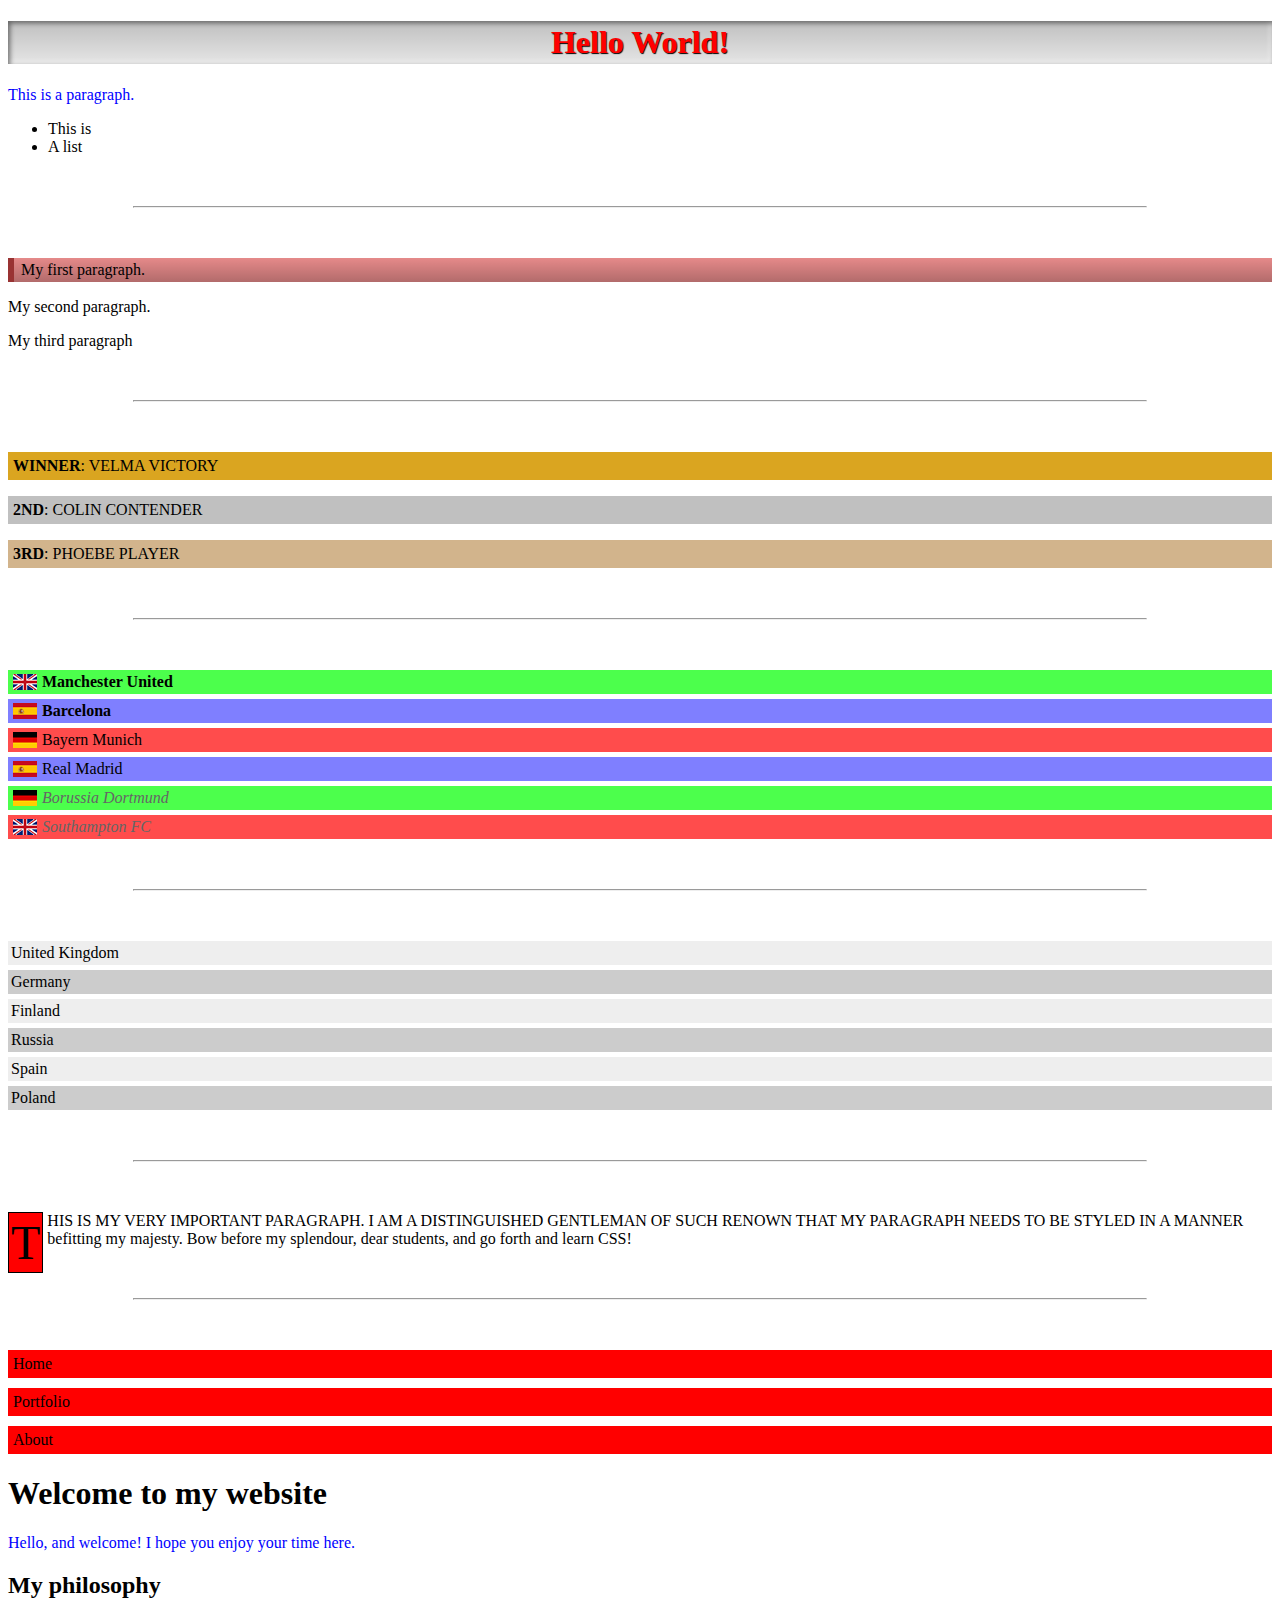
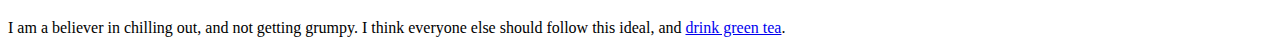
<file: css/introduction-to-css/css-selectors/index.html>
<!DOCTYPE html>
<html>
  <head>
    <meta charset="utf-8">
    <title>My CSS experiment</title>
    <link rel="stylesheet" href="style.css">
  </head>
  <body>
    <div id="element-selectors">
      <h1>Hello World!</h1>
      <p>This is a paragraph.</p>

      <ul>
        <li>This is</li>
        <li>A list</li>
      </ul>
    </div>

    <hr>

    <div id="class-selectors">
      <p class="base-box warning">My first paragraph.</p>
      <p class="">My second paragraph.</p>
      <p class="">My third paragraph</p>
    </div>

    <hr>

    <div id="id-selectors">
      <p id="first"><strong>Winner</strong>: Velma Victory</p>
      <p id="second"><strong>2nd</strong>: Colin Contender</p>
      <p id="third"><strong>3rd</strong>: Phoebe Player</p>
    </div>   

    <hr>

    <div id="attribute-selectors">
      <ul>
        <li lang="en-GB" data-perf="inc-pro">Manchester United</li>
        <li lang="es" data-perf="same-pro">Barcelona</li>
        <li lang="de" data-perf="dec">Bayern Munich</li>

        <li lang="es" data-perf="same">Real Madrid</li>
        <li lang="de" data-perf="inc-rel">Borussia Dortmund</li>
        <li lang="en-GB" data-perf="dec-rel">Southampton FC</li>
      </ul>
    </div>

    <hr>

    <div id="pseudo-class-selectors">
      <ul>
        <li><a href="#">United Kingdom</a></li>
        <li><a href="#">Germany</a></li>
        <li><a href="#">Finland</a></li>
        <li><a href="#">Russia</a></li>
        <li><a href="#">Spain</a></li>
        <li><a href="#">Poland</a></li>
      </ul>
    </div>

    <hr>

    <div id="pseudo-element-selectors">
      <p>This is my very important paragraph. I am a distinguished gentleman of such renown that my paragraph needs to be styled in a manner befitting my majesty. Bow before my splendour, dear students, and go forth and learn CSS!</p>
    </div>

    <hr>

    <div id="combinators"> 

      <ul>
        <li><a href="#">Home</a></li>
        <li><a href="#">Portfolio</a></li>
        <li><a href="#">About</a></li>
      </ul>

      <h1>Welcome to my website</h1>

      <p>Hello, and welcome! I hope you enjoy your time here.</p>

      <h2>My philosophy</h2>

      <p>I am a believer in chilling out, and not getting grumpy. I think everyone else should follow this ideal, and <a href="#">drink green tea</a>.</p>
    
    </div>   
  </body>
</html>
</file>
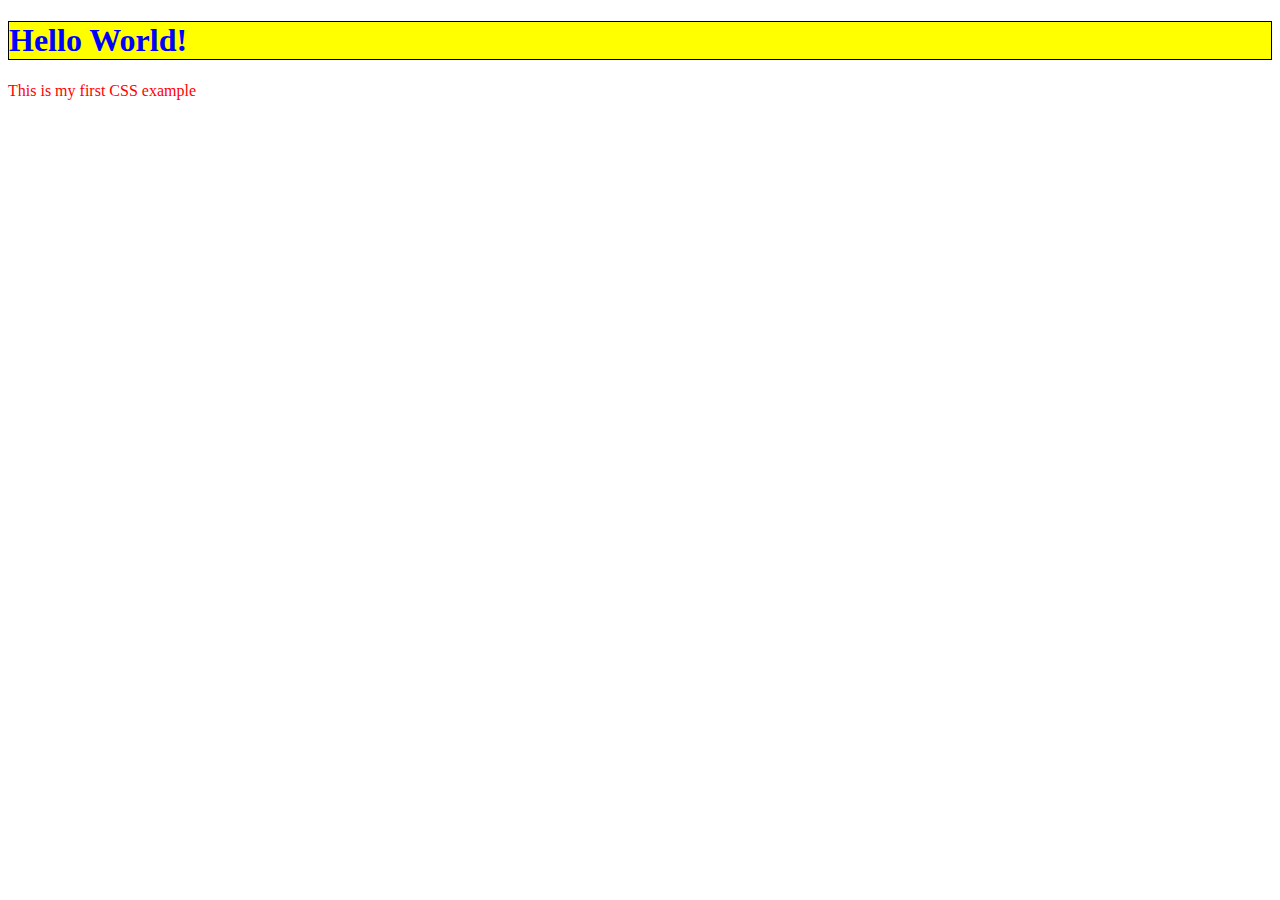
<file: css/introduction-to-css/how-css-works/index.html>
<!DOCTYPE html>
<html>
  <head>
    <meta charset="utf-8">
    <title>My CSS experiment</title>
    <link rel="stylesheet" href="style.css">
  </head>
  <body>
    <h1>Hello World!</h1>
    <p>This is my first CSS example</p>
  </body>
</html>
</file>
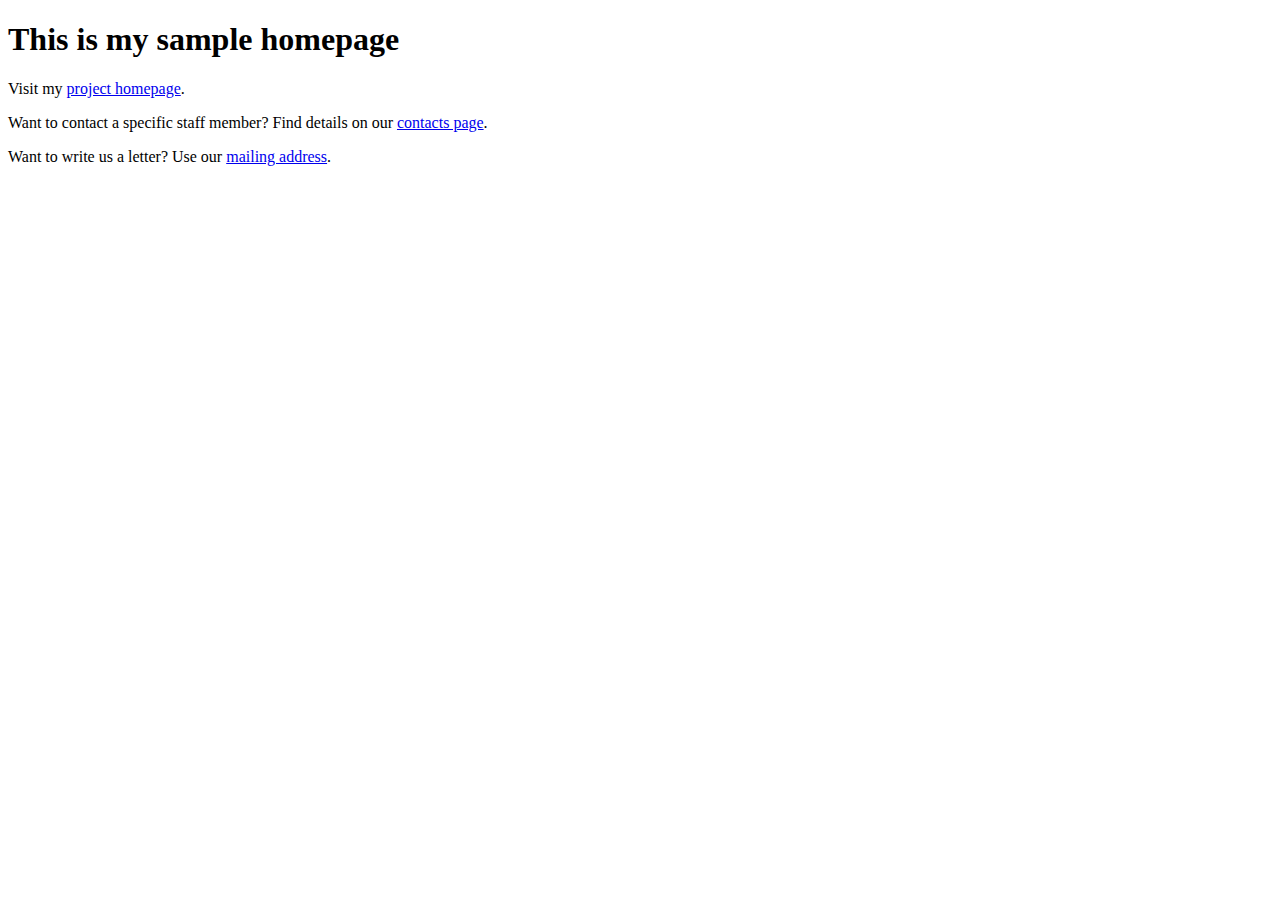
<file: html/introduction-to-html/creating-hyperlinks/index.html>
<!DOCTYPE html>
<html>
  <head>
    <meta charset="utf-8">
    <title>My sample homepage</title>
  </head>

  <body>
    <h1>This is my sample homepage</h1>

    <p>Visit my <a href="projects/index.html">project homepage</a>.</p>

    <p>Want to contact a specific staff member? Find details on our <a href="contacts.html">contacts page</a>.</p>

    <p>Want to write us a letter? Use our <a href="contacts.html#Mailing_address">mailing address</a>.</p>
  </body>
</html>
</file>
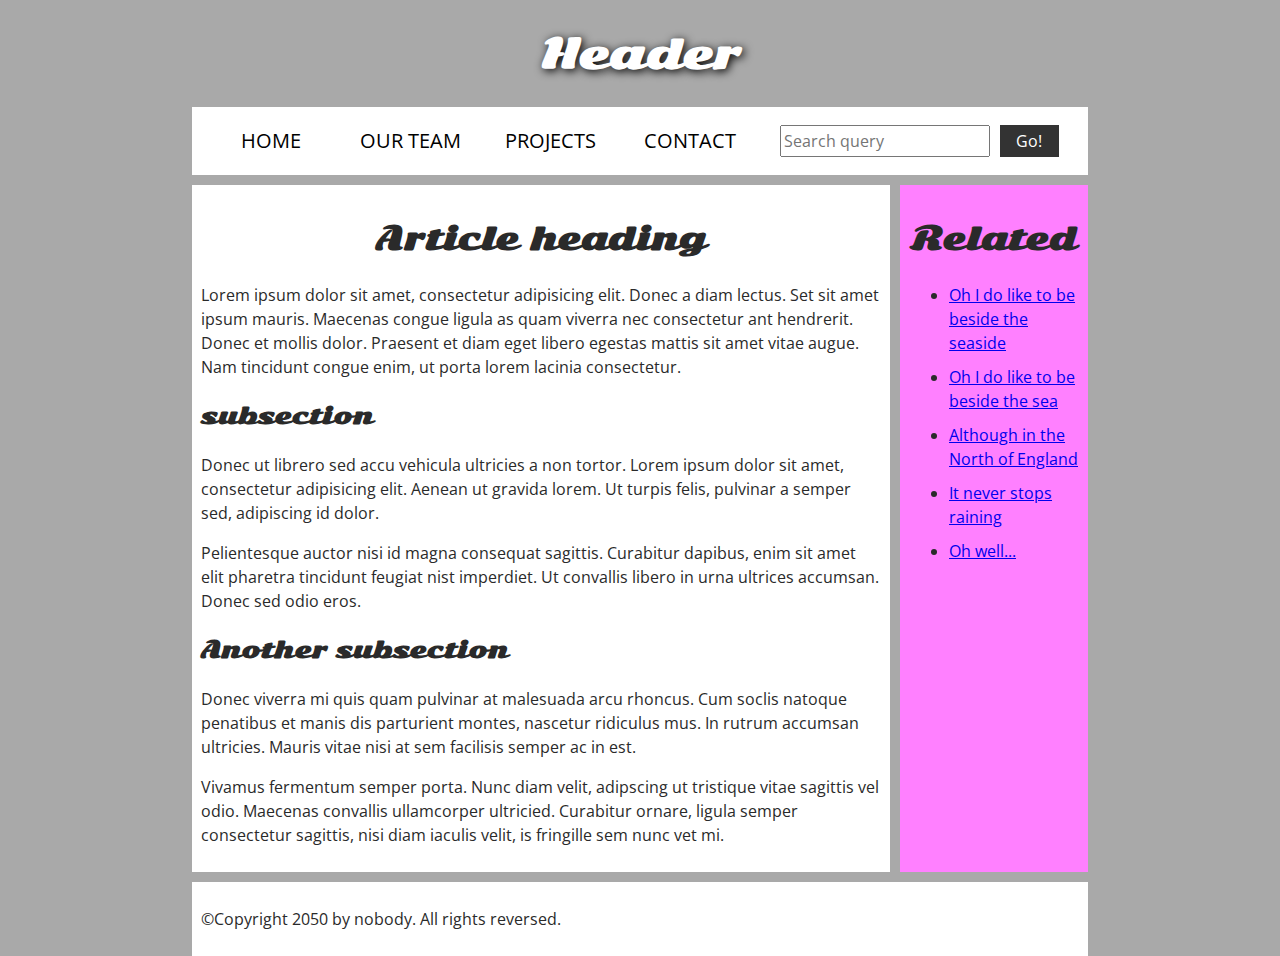
<file: html/introduction-to-html/document_and_website_structure/index.html>
<!DOCTYPE html>
<html>
  <head>
    <meta charset="utf-8">

    <title>My page title</title>
    <link href="https://fonts.googleapis.com/css?family=Open+Sans+Condensed:300|Sonsie+One" rel="stylesheet" type="text/css">
    <link rel="stylesheet" href="style.css">

    <!-- the below three lines are a fix to get HTML5 semantic elements working in old versions of Internet Explorer-->
    <!--[if lt IE 9]>
      <script src="http://html5shiv.googlecode.com/svn/trunk/html5.js"></script>
    <![endif]-->
  </head>

  <body>
    <!-- Here is our main header that is used accross all the pages of our website -->

    <header>
      <h1>Header</h1>

      <!-- Even is it's not mandatory, it's common practice to put the main navigation menu within the main header -->

      <nav>
        <ul>
          <li><a href="#">Home</a></li>
          <li><a href="#">Our team</a></li>
          <li><a href="#">Projects</a></li>
          <li><a href="#">Contact</a></li>
        </ul>

        <!-- A Search form is another commmong non-linear way to navigate through a website. -->

        <form>
          <input type="search" name="q" placeholder="Search query">
          <input type="submit" value="Go!">
        </form>
      </nav>
    </header>

    <!-- Here is our page's main content -->
    <main>

      <!-- It contains an article -->
      <article>
        <h2>Article heading</h2>

        <p>Lorem ipsum dolor sit amet, consectetur adipisicing elit. Donec a diam lectus. Set sit amet ipsum mauris. Maecenas congue ligula as quam viverra nec consectetur ant hendrerit. Donec et mollis dolor. Praesent et diam eget libero egestas mattis sit amet vitae augue. Nam tincidunt congue enim, ut porta lorem lacinia consectetur.</p>

        <h3>subsection</h3>

        <p>Donec ut librero sed accu vehicula ultricies a non tortor. Lorem ipsum dolor sit amet, consectetur adipisicing elit. Aenean ut gravida lorem. Ut turpis felis, pulvinar a semper sed, adipiscing id dolor.</p>

        <p>Pelientesque auctor nisi id magna consequat sagittis. Curabitur dapibus, enim sit amet elit pharetra tincidunt feugiat nist imperdiet. Ut convallis libero in urna ultrices accumsan. Donec sed odio eros.</p>

        <h3>Another subsection</h3>

        <p>Donec viverra mi quis quam pulvinar at malesuada arcu rhoncus. Cum soclis natoque penatibus et manis dis parturient montes, nascetur ridiculus mus. In rutrum accumsan ultricies. Mauris vitae nisi at sem facilisis semper ac in est.</p>

        <p>Vivamus fermentum semper porta. Nunc diam velit, adipscing ut tristique vitae sagittis vel odio. Maecenas convallis ullamcorper ultricied. Curabitur ornare, ligula semper consectetur sagittis, nisi diam iaculis velit, is fringille sem nunc vet mi.</p>
      </article>

      <!-- the aside content can also be nested within the main content -->
      <aside>
        <h2>Related</h2>

        <ul>
          <li><a href="#">Oh I do like to be beside the seaside</a></li>
          <li><a href="#">Oh I do like to be beside the sea</a></li>
          <li><a href="#">Although in the North of England</a></li>
          <li><a href="#">It never stops raining</a></li>
          <li><a href="#">Oh well...</a></li>
        </ul>
      </aside>

    </main>

    <!-- And here is our main footer that is used across all the pages of our website -->

    <footer>
      <p>©Copyright 2050 by nobody. All rights reversed.</p>
    </footer>

  </body>
</html>
</file>
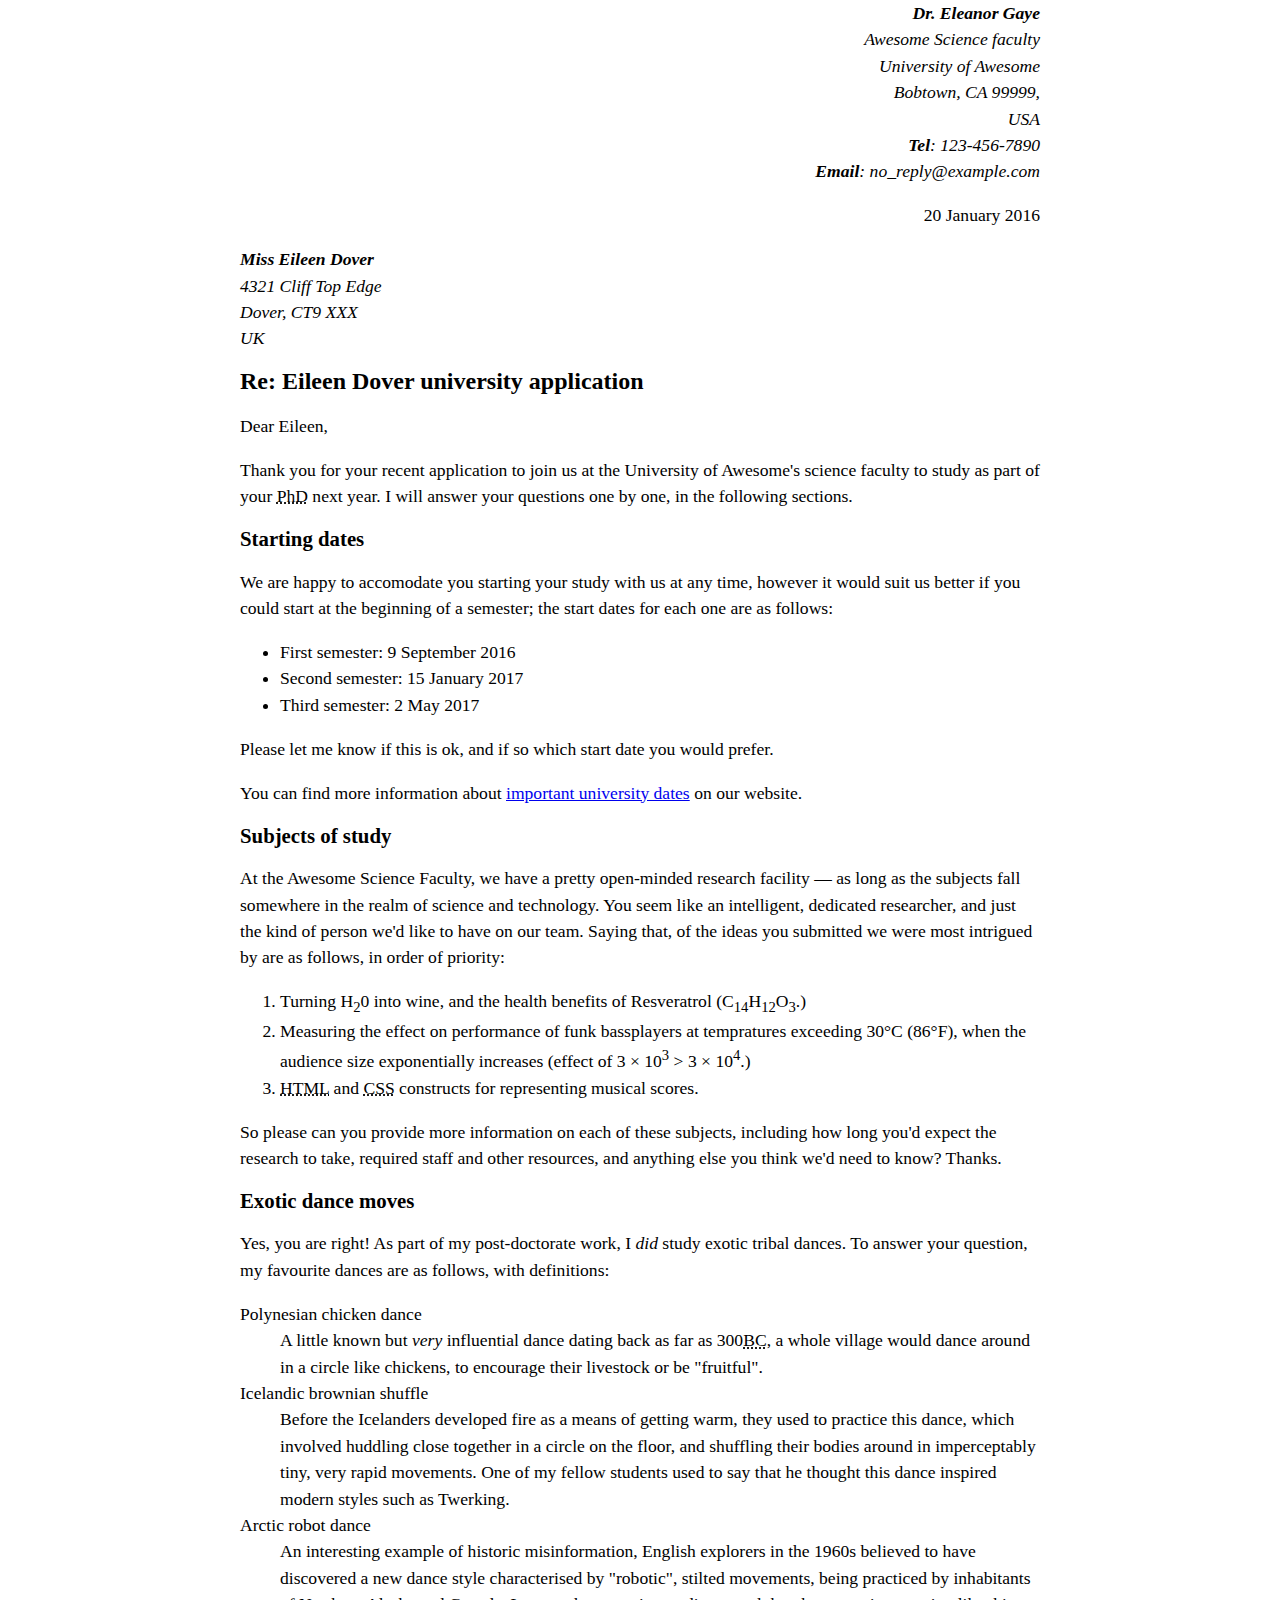
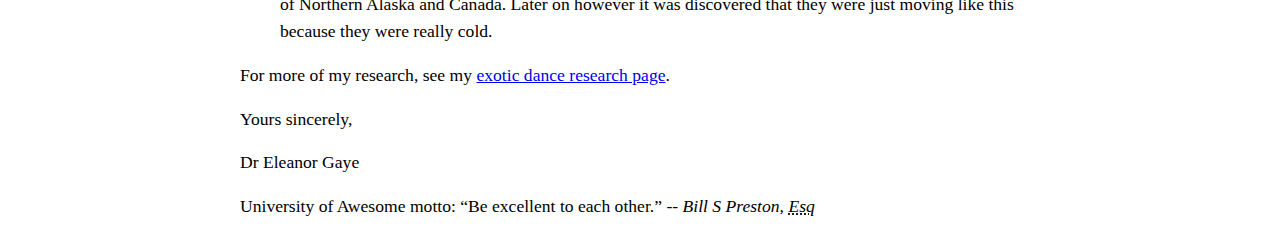
<file: html/introduction-to-html/marking-up-a-letter-finished/index.html>
<!DOCTYPE html>
<html lang="en-US">
  <head>
    <meta charset="utf-8">
    <meta name="author" content="Dr. Eleanor Gaye">
    <title>Awesome science application correspondance</title>
    <style>
      body {
        max-width: 800px;
        margin: 0 auto;
      }

      .right {
        text-align: right;
      }

      h1 {
        font-size: 1.5em;
      }

      h2 {
        font-size: 1.3em;
      }

      p,ul,ol,dl,address {
        font-size: 1.1em;
      }

      p, li, dd, dt, address {
        line-height: 1.5;
      }
    </style>
  </head>
  <body>
    <address class="right">
    <strong>Dr. Eleanor Gaye</strong><br>
    Awesome Science faculty<br>
    University of Awesome<br>
    Bobtown, CA 99999,<br>
    USA<br>
    <strong>Tel</strong>: 123-456-7890<br>
    <strong>Email</strong>: no_reply@example.com
    </address>

    <p class="right"><time datetime="2016-01-20" class="right">20 January 2016</time></p>

    <address>
    <strong>Miss Eileen Dover</strong><br>
    4321 Cliff Top Edge<br>
    Dover, CT9 XXX<br>
    UK
    </address>

    <h1>Re: Eileen Dover university application</h1>

    <p>Dear Eileen,</p>

    <p>Thank you for your recent application to join us at the University of Awesome's science faculty to study as part of your <abbr title="Doctor of Philosophy">PhD</abbr> next year. I will answer your questions one by one, in the following sections.</p>

    <h2>Starting dates</h2>

    <p>We are happy to accomodate you starting your study with us at any time, however it would suit us better if you could start at the beginning of a semester; the start dates for each one are as follows:</p>

    <ul>
      <li>First semester: <time datetime="2016-09-09">9 September 2016</time></li>
      <li>Second semester: <time datetime="2017-01-15">15 January 2017</time></li>
      <li>Third semester: <time datetime="2017-05-02">2 May 2017</time></li>
    </ul>

    <p>Please let me know if this is ok, and if so which start date you would prefer.</p>

    <p>You can find more information about <a href="http://www.example.com" title="table of awesome university important dates">important university dates</a> on our website.</p>

    <h2>Subjects of study</h2>

    <p>At the Awesome Science Faculty, we have a pretty open-minded research facility — as long as the subjects fall somewhere in the realm of science and technology. You seem like an intelligent, dedicated researcher, and just the kind of person we'd like to have on our team. Saying that, of the ideas you submitted we were most intrigued by are as follows, in order of priority:</p>

    <ol>
      <li>Turning H<sub>2</sub>0 into wine, and the health benefits of Resveratrol (C<sub>14</sub>H<sub>12</sub>O<sub>3</sub>.)</li>
      <li>Measuring the effect on performance of funk bassplayers at tempratures exceeding 30&deg;C (86&deg;F), when the audience size exponentially increases (effect of 3 &times; 10<sup>3</sup> &gt; 3 &times; 10<sup>4</sup>.)</li>
      <li><abbr title="HyperText Markup Language">HTML</abbr> and <abbr title="Cascading Style Sheets">CSS</abbr> constructs for representing musical scores.</li>
    </ol>

    <p>So please can you provide more information on each of these subjects, including how long you'd expect the research to take, required staff and other resources, and anything else you think we'd need to know? Thanks.</p>

    <h2>Exotic dance moves</h2>

    <p>Yes, you are right! As part of my post-doctorate work, I <em>did</em> study exotic tribal dances. To answer your question, my favourite dances are as follows, with definitions:</p>

    <dl>
      <dt>Polynesian chicken dance</dt>
      <dd>A little known but <em>very</em> influential dance dating back as far as 300<abbr title="Before Christ">BC</abbr>, a whole village would dance around in a circle like chickens, to encourage their livestock or be "fruitful".</dd>
      <dt>Icelandic brownian shuffle</dt>
      <dd>Before the Icelanders developed fire as a means of getting warm, they used to practice this dance, which involved huddling close together in a circle on the floor, and shuffling their bodies around in imperceptably tiny, very rapid movements. One of my fellow students used to say that he thought this dance inspired modern styles such as Twerking.</dd>
      <dt>Arctic robot dance</dt>
      <dd>An interesting example of historic misinformation, English explorers in the 1960s believed to have discovered a new dance style characterised by "robotic", stilted movements, being practiced by inhabitants of Northern Alaska and Canada. Later on however it was discovered that they were just moving like this because they were really cold.</dd>
    </dl>

    <p>For more of my research, see my <a href="htp://www.example.com" title="Dr Gaye's exotic dance research">exotic dance research page</a>.</p>
    
    <p>Yours sincerely,</p>

    <p>Dr Eleanor Gaye</p>

    
    <p>University of Awesome motto: <q>Be excellent to each other.</q> -- <cite>Bill S Preston, <abbr title="Esquire">Esq</abbr></cite></p>
  </body>
</html>
</file>
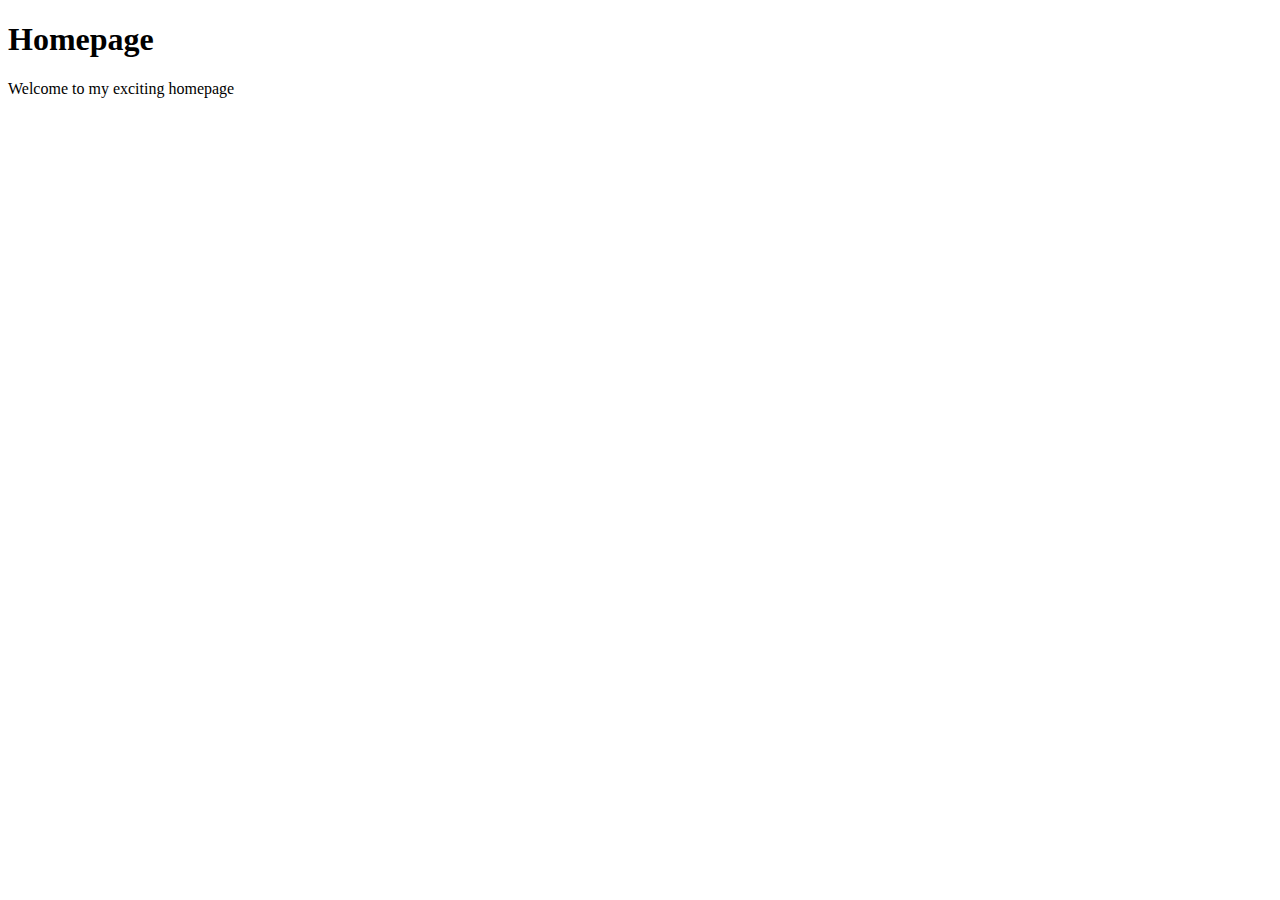
<file: html/introduction-to-html/navigation-menu-start/index.html>
<!DOCTYPE html>
<html>
  <head>
    <meta charset="utf-8">
    <title>Homepage</title>
  </head>

  <body>
    <!-- put navigation menu just below here -->

    <h1>Homepage</h1>

    <p>Welcome to my exciting homepage</p>
  </body>
</html>
</file>
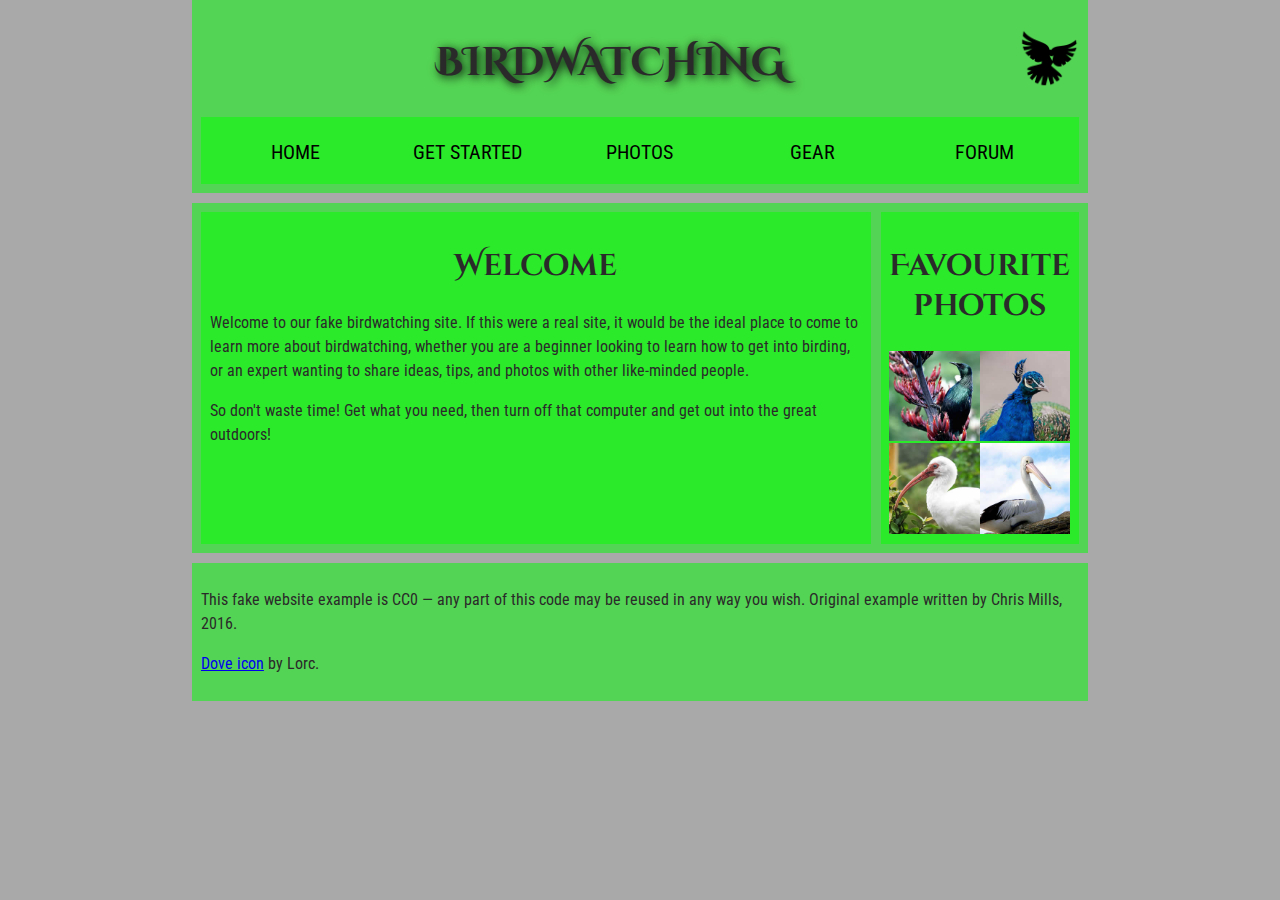
<file: html/introduction-to-html/structuring-a-page-of-content-finished/index.html>
<!DOCTYPE html>
<html>
  <head>
    <meta charset="utf-8">
    <title>Birdwatching</title>
    <link href='https://fonts.googleapis.com/css?family=Roboto+Condensed:300|Cinzel+Decorative:700' rel='stylesheet' type='text/css'>
    <link rel="stylesheet" href="style.css">

    <!--[if lt IE 9]>
      <script src="//html5shiv.googlecode.com/svn/trunk/html5.js"></script>
    <![endif]-->
  </head>

  <body>
    <header>
      <h1>Birdwatching</h1>
      <img src="dove.png" alt="a simple dove logo">

      <nav>
        <ul>
          <li><span>Home</span></li>
          <li><a href="#">Get started</a></li>
          <li><a href="#">Photos</a></li>
          <li><a href="#">Gear</a></li>
          <li><a href="#">Forum</a></li>
        </ul>
      </nav>
    </header>

    <main>

      <article>
        <h2>Welcome</h2>

        <p>Welcome to our fake birdwatching site. If this were a real site, it would be the ideal place to come to learn more about birdwatching, whether you are a beginner looking to learn how to get into birding, or an expert wanting to share ideas, tips, and photos with other like-minded people.</p>

        <p>So don't waste time! Get what you need, then turn off that computer and get out into the great outdoors!</p>
      </article>

      <aside>
        <h2>Favourite photos</h2>

        <a href="favorite-1.jpg"><img src="favorite-1_th.jpg" alt="Small black bird, black claws, long black slender beak, links to larger version of the image"></a>
        <a href="favorite-2.jpg"><img src="favorite-2_th.jpg" alt="Top half of a pretty bird with bright blue plumage on neck, light colored beak, blue headdress, links to larger version of the image"></a>
        <a href="favorite-3.jpg"><img src="favorite-3_th.jpg" alt="Top half of a large bird with white plumage, very long curved narrow light colored break, links to larger version of the image"></a>
        <a href="favorite-4.jpg"><img src="favorite-4_th.jpg" alt="Large bird, mostly white plumage with black plumage on back and rear, long straight white beak, links to larger version of the image"></a>
      </aside>
    </main>

    <footer>

      <p>This fake website example is CC0 — any part of this code may be reused in any way you wish. Original example written by Chris Mills, 2016.</p>

      <p><a href="http://game-icons.net/lorc/originals/dove.html">Dove icon</a> by Lorc.</p>
    </footer>

  </body>
</html>
</file>
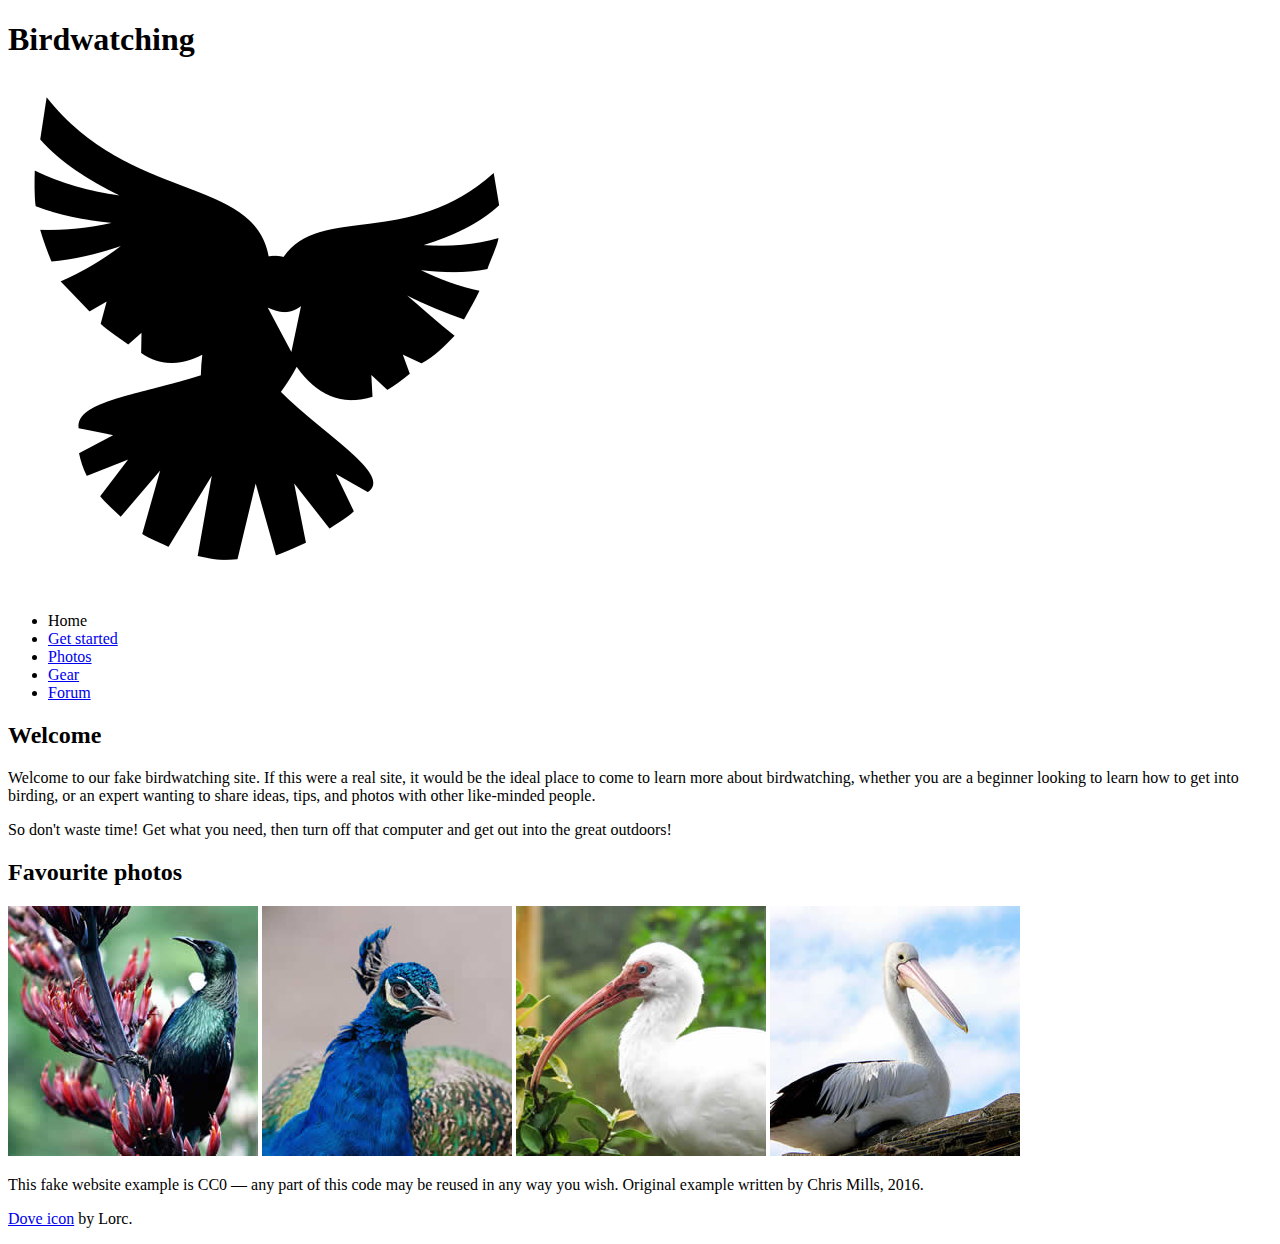
<file: html/introduction-to-html/structuring-a-page-of-content-start/index.html>
<!DOCTYPE html>
<html>
  <head>
    <meta charset="utf-8">
    <title>Birdwatching</title>
    <link href='https://fonts.googleapis.com/css?family=Roboto+Condensed:300|Cinzel+Decorative:700' rel='stylesheet' type='text/css'>

    <!--[if lt IE 9]>
      <script src="//html5shiv.googlecode.com/svn/trunk/html5.js"></script>
    <![endif]-->
  </head>

  <body>

      <h1>Birdwatching</h1>
      <img src="dove.png" alt="a simple dove logo">


      <ul>
        <li><span>Home</span></li>
        <li><a href="#">Get started</a></li>
        <li><a href="#">Photos</a></li>
        <li><a href="#">Gear</a></li>
        <li><a href="#">Forum</a></li>
      </ul>


      <h2>Welcome</h2>

      <p>Welcome to our fake birdwatching site. If this were a real site, it would be the ideal place to come to learn more about birdwatching, whether you are a beginner looking to learn how to get into birding, or an expert wanting to share ideas, tips, and photos with other like-minded people.</p>

      <p>So don't waste time! Get what you need, then turn off that computer and get out into the great outdoors!</p>

      <h2>Favourite photos</h2>

      <a href="favorite-1.jpg"><img src="favorite-1_th.jpg" alt="Small black bird, black claws, long black slender beak, links to larger version of the image"></a>
      <a href="favorite-2.jpg"><img src="favorite-2_th.jpg" alt="Top half of a pretty bird with bright blue plumage on neck, light colored beak, blue headdress, links to larger version of the image"></a>
      <a href="favorite-3.jpg"><img src="favorite-3_th.jpg" alt="Top half of a large bird with white plumage, very long curved narrow light colored break, links to larger version of the image"></a>
      <a href="favorite-4.jpg"><img src="favorite-4_th.jpg" alt="Large bird, mostly white plumage with black plumage on back and rear, long straight white beak, links to larger version of the image"></a>


      <p>This fake website example is CC0 — any part of this code may be reused in any way you wish. Original example written by Chris Mills, 2016.</p>

      <p><a href="http://game-icons.net/lorc/originals/dove.html">Dove icon</a> by Lorc.</p>

  </body>
</html>
</file>
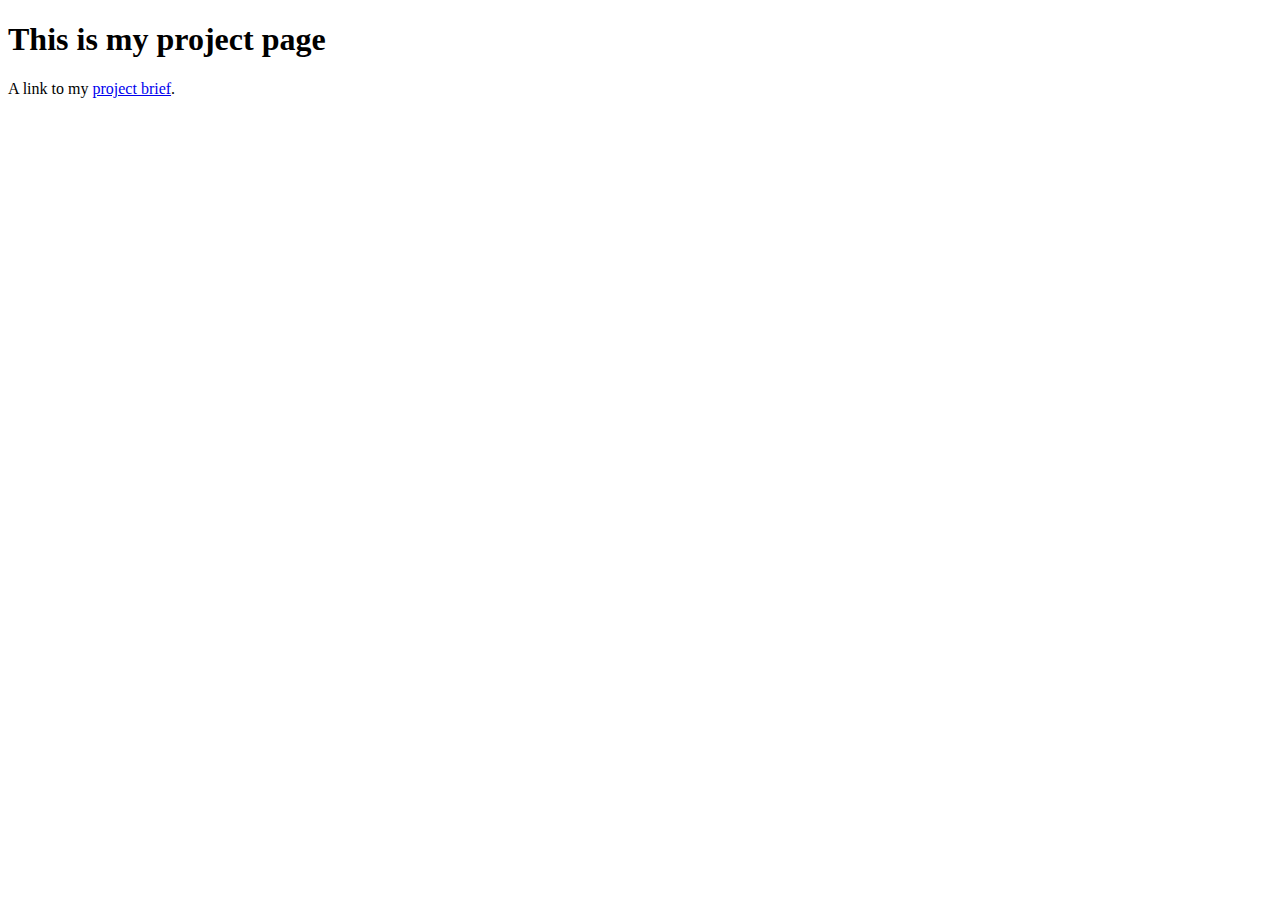
<file: html/introduction-to-html/creating-hyperlinks/projects/index.html>
<!DOCTYPE html>
<html>
  <head>
    <meta charset="utf-8">
    <title>My project page</title>
  </head>

  <body>
    <h1>This is my project page</h1>

    <p>A link to my <a href="../pdfs/project-brief.pdf">project brief</a>.</p>
  </body>
</html>
</file>
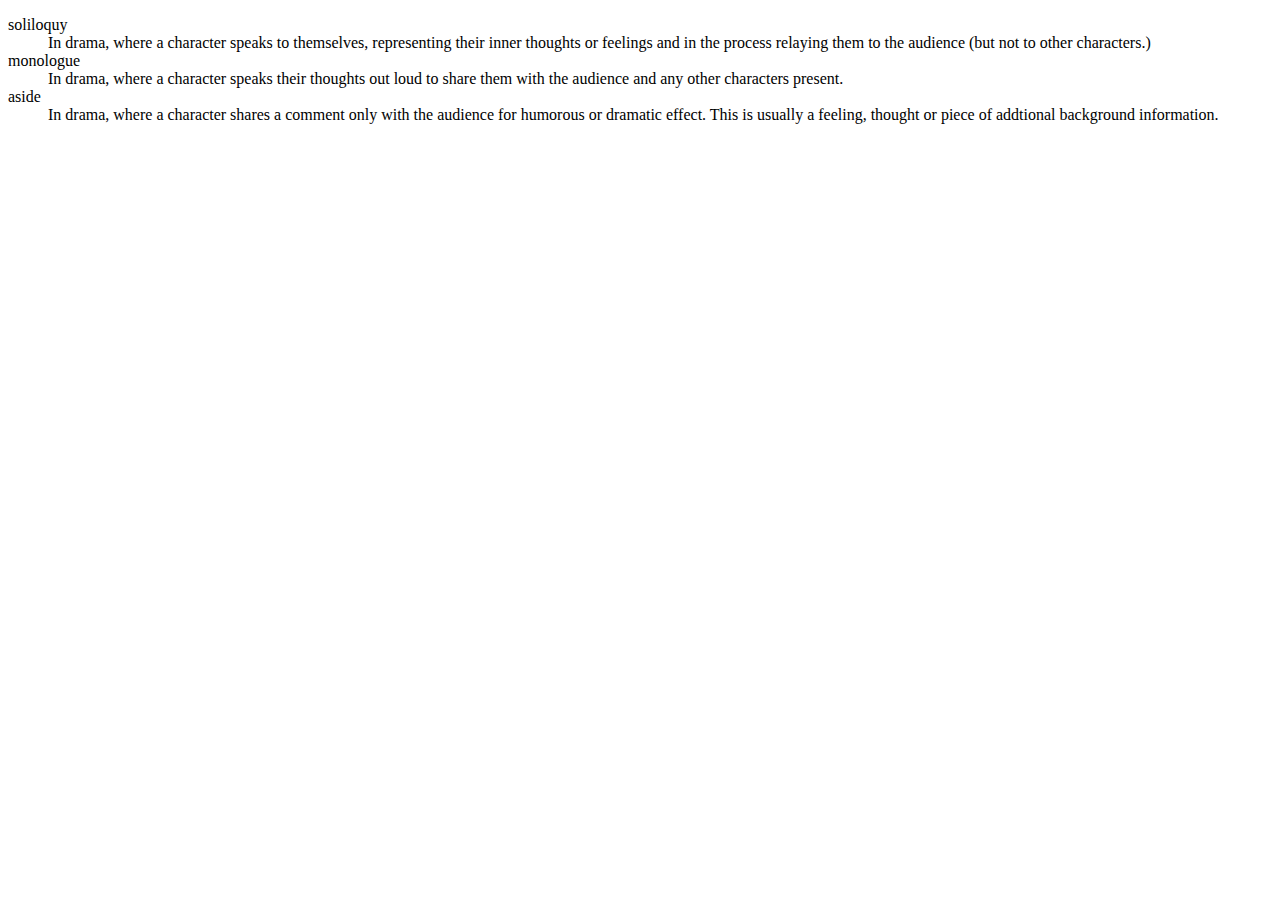
<file: html/introduction-to-html/advanced-text-formatting/description-list.html>
<!DOCTYPE html>
<html>
  <head>
    <meta charset="utf-8">
    <title>Description list example</title>
  </head>
  <body>
    <dl>
      <dt>soliloquy</dt>
      <dd>In drama, where a character speaks to themselves, representing their inner thoughts or feelings and in the process relaying them to the audience (but not to other characters.)</dd>
      <dt>monologue</dt>
      <dd>In drama, where a character speaks their thoughts out loud to share them with the audience and any other characters present.</dd>
      <dt>aside</dt>
      <dd>In drama, where a character shares a comment only with the audience for humorous or dramatic effect. This is usually a feeling, thought or piece of addtional background information.</dd>
    </dl>


  </body>
</html>
</file>
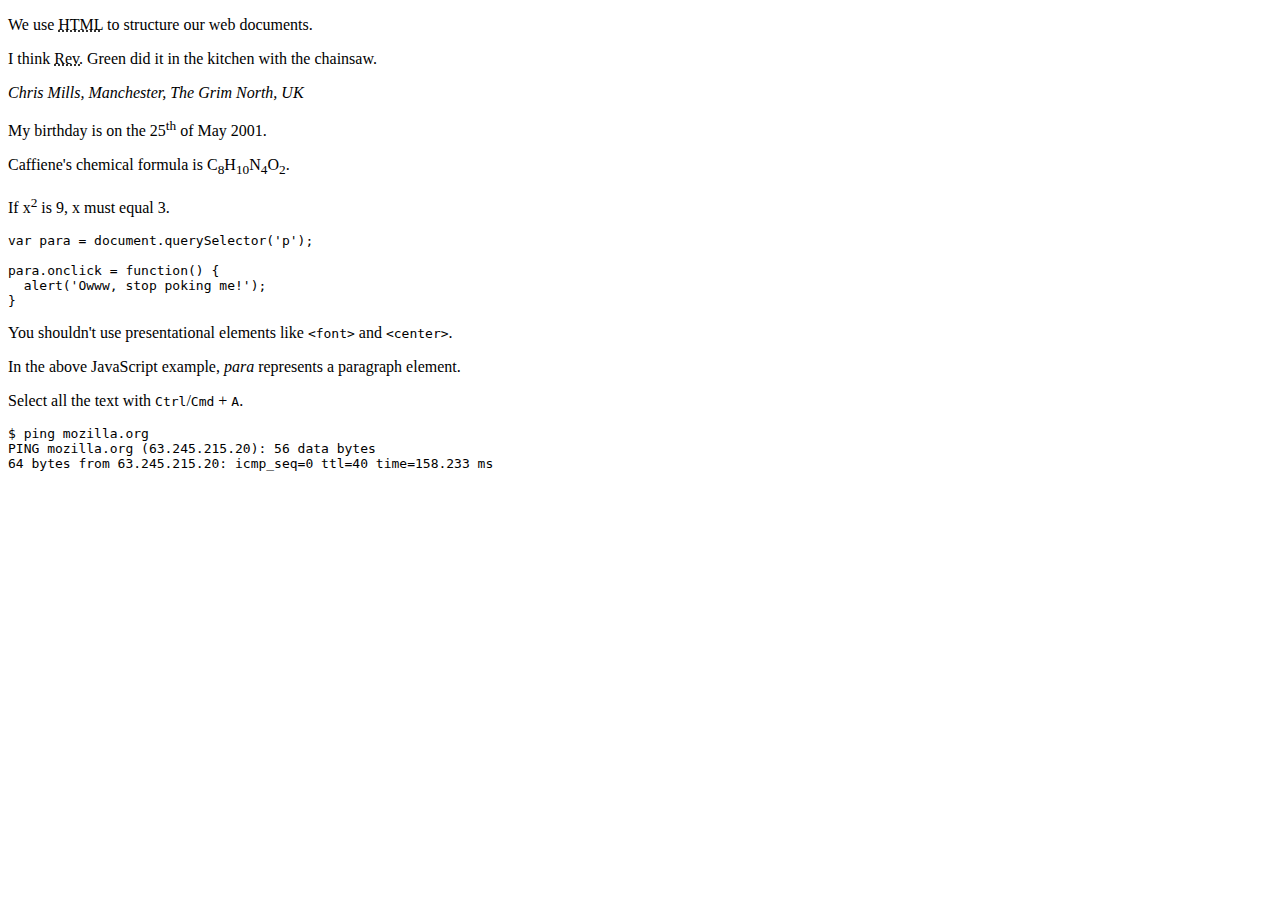
<file: html/introduction-to-html/advanced-text-formatting/other-semantics.html>
<!DOCTYPE html>
<html>
  <head>
    <meta charset="utf-8">
    <title>Other semantics examples</title>
  </head>
  <body>
    <p>We use <abbr title="Hypertext Markup Language">HTML</abbr> to structure our web documents.</p>

    <p>I think <abbr title="Reverend">Rev.</abbr> Green did it in the kitchen with the chainsaw.</p>

    <address>
      <p>Chris Mills, Manchester, The Grim North, UK</p>
    </address>

    <p>My birthday is on the 25<sup>th</sup> of May 2001.</p>

    <p>Caffiene's chemical formula is C<sub>8</sub>H<sub>10</sub>N<sub>4</sub>O<sub>2</sub>.</p>

    <p>If x<sup>2</sup> is 9, x must equal 3.</p>

    <pre><code>var para = document.querySelector('p');

para.onclick = function() {
  alert('Owww, stop poking me!');
}</code></pre>

    <p>You shouldn't use presentational elements like <code>&lt;font&gt;</code> and <code>&lt;center&gt;</code>.</p>

    <p>In the above JavaScript example, <var>para</var> represents a paragraph element.</p>

    <p>Select all the text with <kbd>Ctrl</kbd>/<kbd>Cmd</kbd> + <kbd>A</kbd>.</p>

    <pre>$ <kbd>ping mozilla.org</kbd>
<samp>PING mozilla.org (63.245.215.20): 56 data bytes
64 bytes from 63.245.215.20: icmp_seq=0 ttl=40 time=158.233 ms</samp></pre>

  </body>
</html>
</file>
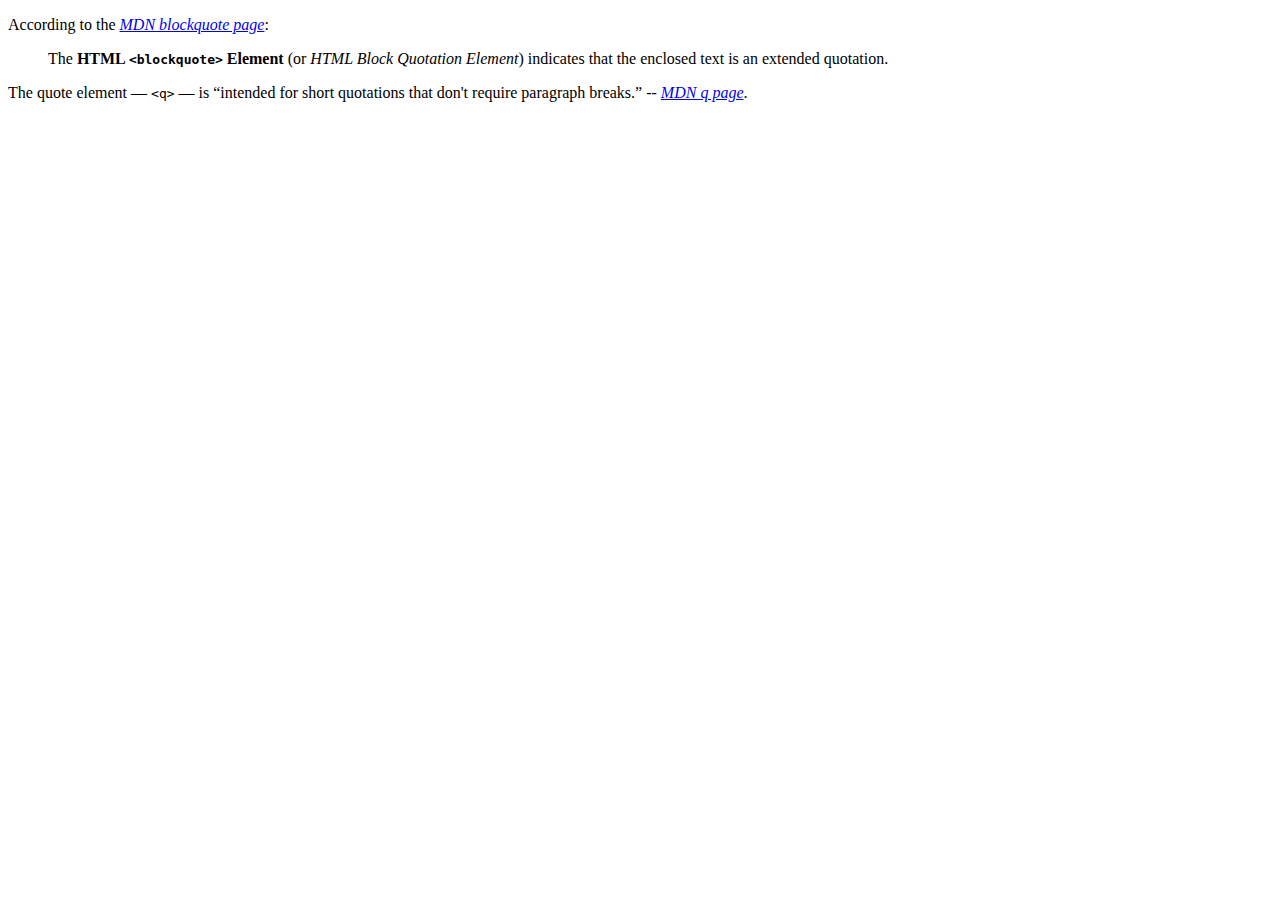
<file: html/introduction-to-html/advanced-text-formatting/quotations.html>
<!DOCTYPE html>
<html>
  <head>
    <meta charset="utf-8">
    <title>Quote examples</title>
  </head>
  <body>
    <p>According to the <a href="https://developer.mozilla.org/en-US/docs/Web/HTML/Element/blockquote"> <cite>MDN blockquote page</cite></a>:</p>

    <blockquote cite="https://developer.mozilla.org/en-US/docs/Web/HTML/Element/blockquote">
      <p>The <strong>HTML <code>&lt;blockquote&gt;</code> Element</strong> (or <em>HTML Block Quotation Element</em>) indicates that the enclosed text is an extended quotation.</p>
    </blockquote>

    <p>The quote element — <code>&lt;q&gt;</code> — is <q cite="https://developer.mozilla.org/en-US/docs/Web/HTML/Element/q">intended for short quotations that don't require paragraph breaks.</q> -- <a href="https://developer.mozilla.org/en-US/docs/Web/HTML/Element/q"><cite>MDN q page</cite></a>.</p>


  </body>
</html>
</file>
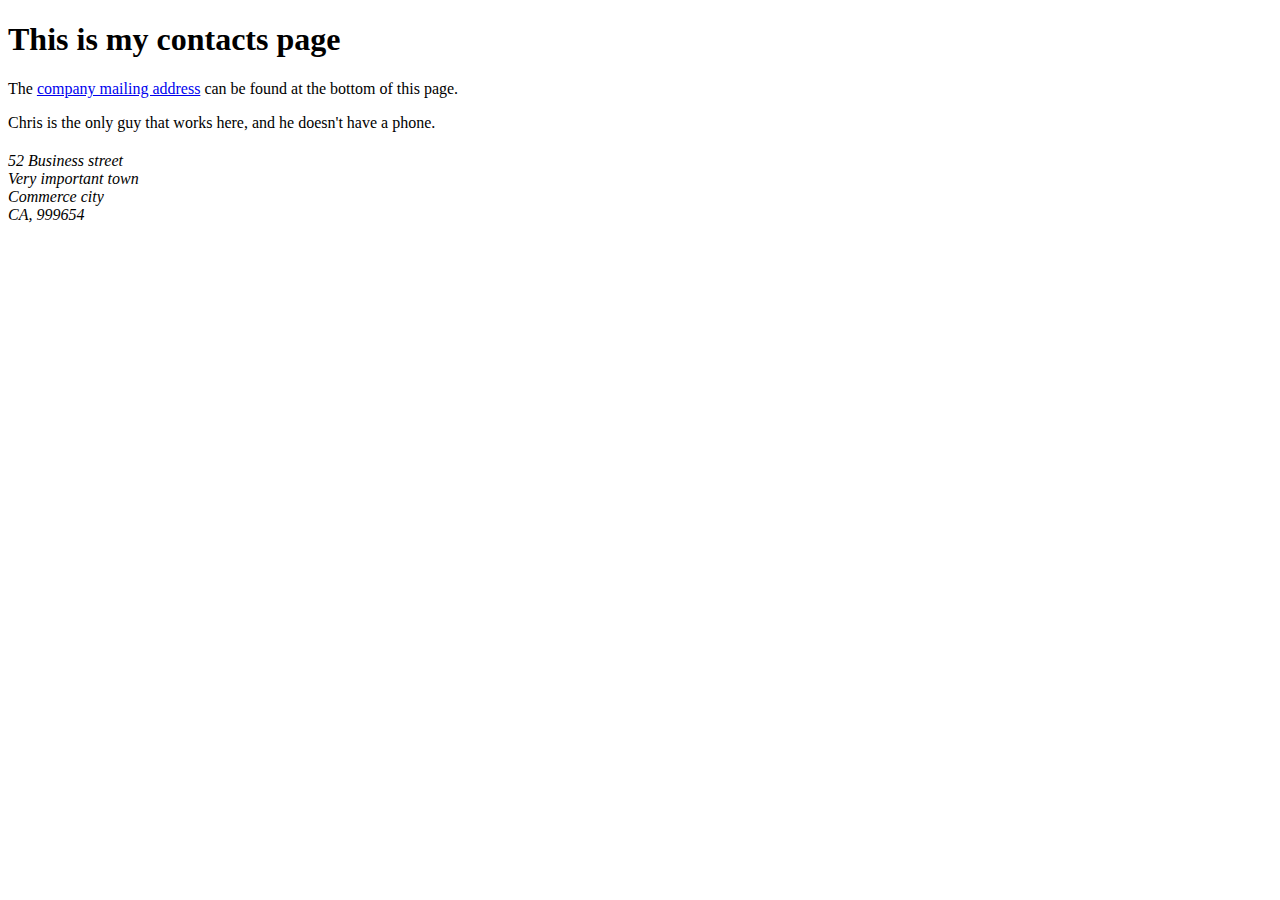
<file: html/introduction-to-html/creating-hyperlinks/contacts.html>
<!DOCTYPE html>
<html>
  <head>
    <meta charset="utf-8">
    <title>My contacts page</title>
  </head>

  <body>
    <h1>This is my contacts page</h1>

    <p>The <a href="#Mailing_address">company mailing address</a> can be found at the bottom of this page.</p>

    <p>Chris is the only guy that works here, and he doesn't have a phone.</p>

    <h2 id="Mailing_address"></h2>

    <address>52 Business street<br>
    Very important town<br>
    Commerce city<br>
    CA, 999654</address>
  </body>
</html>
</file>
<file: css/introduction-to-css/css-selectors/style.css>
/* Element selectors example */

#element-selectors h1 {
  color: red;
  text-shadow: 1px 1px 1px black;
  background: linear-gradient(to bottom, rgba(0,0,0,0.25), rgba(0,0,0,0.1));
  padding: 3px;
  text-align: center;
  box-shadow: inset 2px 2px 5px rgba(0,0,0,0.5), inset -2px -2px 5px rgba(255,255,255,0.5);
}

/* Class selectors example */

#class-selectors .base-box {
  background-image: linear-gradient(to bottom, rgba(0,0,0,0.1), rgba(0,0,0,0.3));
  padding: 3px 3px 3px 7px;
}

#class-selectors .important {
  font-weight: bold;
}

#class-selectors .editor-note {
  background-color: #9999ff;
  border-left: 6px solid #333399;
}

#class-selectors .warning {
  background-color: #ff9999;
  border-left: 6px solid #993333;
}

/* General styles */

hr {
  width: 80%;
  margin: 50px auto;
}

/* ID selectors example */

#id-selectors p {
  text-transform: uppercase;
  padding: 5px;
}

#id-selectors #first {
  background-color: goldenrod;
}

#id-selectors #second {
  background-color: silver;
}

#id-selectors #third {
  background-color: tan;
}

/* Attribute selectors */

#attribute-selectors ul {
  padding: 0;
}

#attribute-selectors li {
  padding: 3px 3px 3px 34px;
  margin-bottom: 5px;
  list-style-type: none;
}

#attribute-selectors li[lang="en-GB"] {
  background: url("en-GB.png") 5px center no-repeat;
}

#attribute-selectors li[lang="de"] {
  background: url("de.png") 5px center no-repeat;
}

#attribute-selectors li[lang="es"] {
  background: url("es.png") 5px center no-repeat;
}

#attribute-selectors li[data-perf*="inc"] {
  background-color: rgba(0,255,0,0.7);
}

#attribute-selectors li[data-perf*="same"] {
  background-color: rgba(0,0,255,0.5);
}

#attribute-selectors li[data-perf*="dec"] {
  background-color: rgba(255,0,0,0.7);
}

#attribute-selectors li[data-perf*="pro"] {
  font-weight: bold;
}

#attribute-selectors li[data-perf*="rel"] {
  font-style: italic;
  color: #666;
}

/* Pseudo class selectors */

#pseudo-class-selectors ul {
  padding: 0;
}

#pseudo-class-selectors li {
  padding: 3px;
  margin-bottom: 5px;
  list-style-type: none;
}

#pseudo-class-selectors li:nth-of-type(2n) {
  background-color: #ccc;
}

#pseudo-class-selectors li:nth-of-type(2n+1) {
  background-color: #eee;
}

#pseudo-class-selectors a {
  text-decoration: none;
  color: black;
}

#pseudo-class-selectors a:hover {
  text-decoration: underline;
  color: red;
}

/* Pseudo element selectors */

#pseudo-element-selectors p::first-line {
  text-transform: uppercase;
}

#pseudo-element-selectors p::first-letter {
  font-size: 3em;
  border: 1px solid black;
  background: red;
  display: block;
  float: left;
  padding: 2px;
  margin-right: 4px;
} 

/* Combinators */

#combinators ul {
  padding: 0;
  list-style-type: none;
}

#combinators ul a {
  text-decoration: none;
  display: block;
  color: black;
  background-color: red;
  padding: 5px;
  margin-bottom: 10px;
}

#combinators ul a:hover {
  color: red;
  background-color: black;
}

h1 + p {
  font-style: bold;
  color: blue;
}
</file>
<file: css/introduction-to-css/how-css-works/style.css>
h1 {
  color: blue;
  background-color: yellow;
  border: 1px solid black;
}

p {
  color: red;
}
</file>
<file: html/introduction-to-html/document_and_website_structure/style.css>
/* || General setup */

html, body {
  margin: 0;
  padding: 0;
}

html {
  font-size: 10px;
  background-color: #a9a9a9;
}

body {
  width: 70%;
  margin: 0 auto;
}

/* || typography */

h1, h2, h3 {
  font-family: 'Sonsie One', cursive;
  color: #2a2a2a;
}

p, input, li {
  font-family: 'Open Sans Condensed', sans-serif;
  color: #2a2a2a;
}

h1 {
  font-size: 4rem;
  text-align: center;
  color: white;
  text-shadow: 2px 2px 10px black;
}

h2 {
  font-size: 3rem;
  text-align: center;
}

h3 {
  font-size: 2.2rem;
}

p, li {
  font-size: 1.6rem;
  line-height: 1.5;
}

/* || header layout */

header {
  margin-bottom: 10px;
}

nav, article, aside, footer {
  background-color: white;
  padding: 1%;
}

nav {
  height: 50px;
  background-color: ff80ff;
  display: flex;
}

nav ul {
  padding: 0;
  list-style-type: none;
  flex: 2;
  display: flex;
}

nav li {
  display: inline;
  text-align: center;
  flex: 1;
}

nav a {
  display: inline-block;
  font-size: 2rem;
  text-transform: uppercase;
  text-decoration: none;
  color: black;
}

nav form {
  flex: 1;
  display: flex;
  align-items: center;
  height: 100%;
  padding: 0 2em;
}

input {
  font-size: 1.6rem;
  height: 32px;
}

input[type="search"] {
  flex: 3;
} 

input[type="submit"] {
  flex: 1;
  margin-left: 1rem;
  background: #333;
  border: 0;
  color: white; 
} 

/* || main layout */

main {
  display: flex;
}

article {
  flex: 4;
}

aside {
  flex: 1;
  margin-left: 10px;
  background-color: #ff80ff;
}

aside li {
  padding-bottom: 10px;
}

footer {
  margin-top: 10px;
}
</file>
<file: html/introduction-to-html/structuring-a-page-of-content-finished/style.css>
/* || General setup */

html, body {
  margin: 0;
  padding: 0;
}

html {
  font-size: 10px;
  background-color: #a9a9a9;
}

body {
  width: 70%;
  min-width: 800px;
  margin: 0 auto;
}

/* || typography */

h1, h2, h3 {
  font-family: 'Cinzel Decorative', cursive;
  color: #2a2a2a;
}

p, input, li {
  font-family: 'Roboto Condensed', sans-serif;
  color: #2a2a2a;
}

h1 {
  font-size: 4rem;
  text-align: center;
  text-shadow: 2px 2px 10px black;
}

h2 {
  font-size: 3rem;
  text-align: center;
}

h3 {
  font-size: 2.2rem;
}

p, li {
  font-size: 1.6rem;
  line-height: 1.5;
}

/* || header layout */

header {
  margin-bottom: 10px;
  display: flex;
  flex-flow: row wrap;
}

body > * {
  background-color: red;
  padding: 1%;
}

main, header, nav, article, aside, footer, section {
  background-color: rgba(0,255,0,0.5);
  padding: 1%;
}

h1 {
  flex: 5;
  text-transform: uppercase;
}

header img {
  display: block;
  height: 60px;
  padding-top: 20.15px;
}

nav {
  height: 50px;
  flex: 100%;
  display: flex;
}

nav ul {
  padding: 0;
  list-style-type: none;
  flex: 2;
  display: flex;
}

nav li {
  display: inline;
  text-align: center;
  flex: 1;
}

nav a, nav span {
  display: inline-block;
  font-size: 2rem;
  height: 3rem;
  line-height: 1.7;
  text-transform: uppercase;
  text-decoration: none;
  color: black;

}

/* || main layout */

main {
  display: flex;
}

article {
  flex: 4;
}

aside {
  flex: 1;
  margin-left: 10px;
  padding: 1%;
}

aside a {
  display: block;
  float: left;
  width: 50%;
}

aside img {
  max-width: 100%;
}

footer {
  margin-top: 10px;
}
</file>
